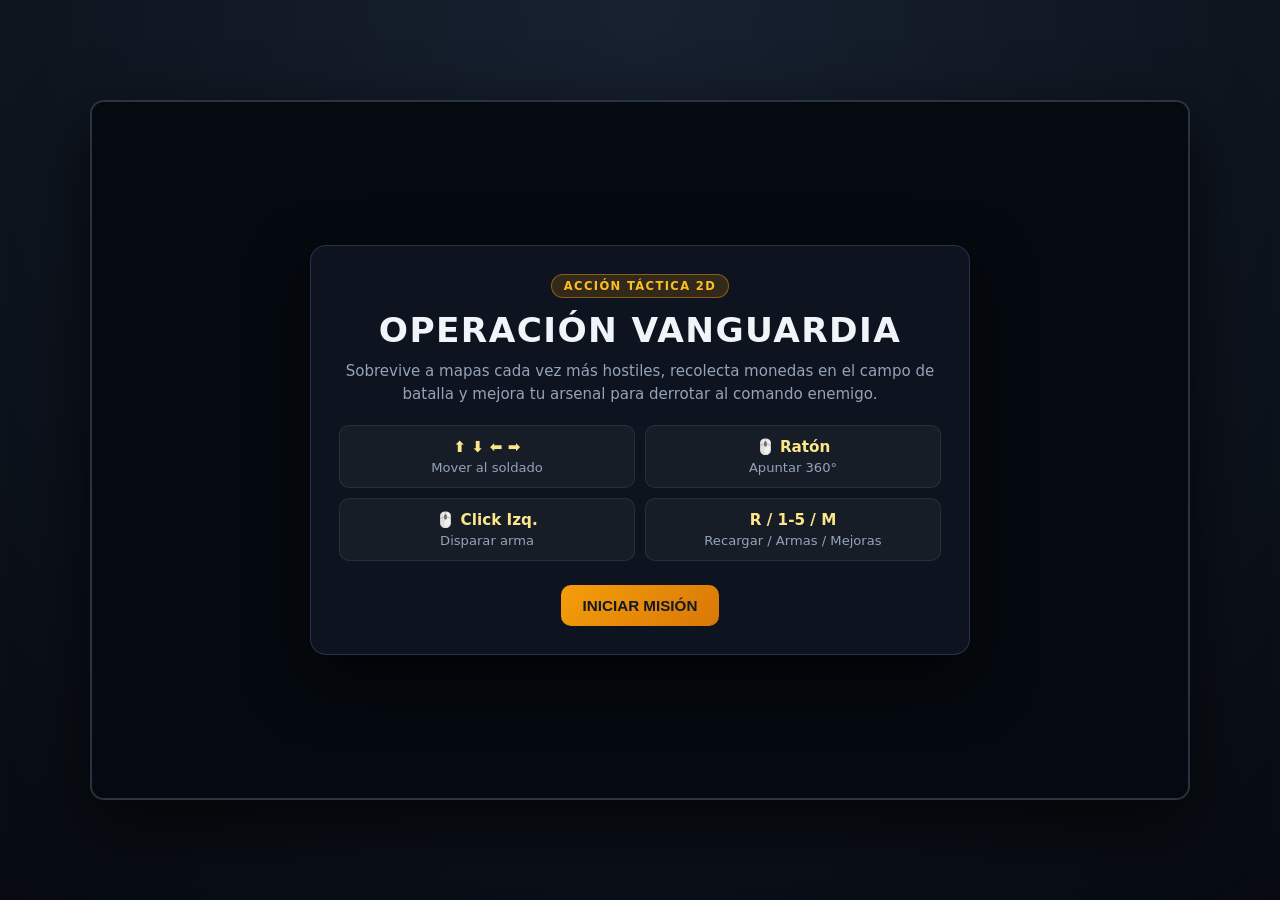
<file: index.html>
<!DOCTYPE html>
<html lang="es">
<head>
  <meta charset="UTF-8" />
  <meta name="viewport" content="width=device-width, initial-scale=1.0" />
  <title>Operación Vanguardia — Juego de Soldados 2D</title>
  <link rel="stylesheet" href="style.css" />
</head>
<body>
  <div id="game-wrapper">
    <!-- Canvas principal 2D -->
    <canvas id="gameCanvas" width="1100" height="700"></canvas>

    <!-- HUD superior durante partida -->
    <div id="hud" class="hidden">
      <div class="hud-left">
        <div class="stat-pill health-pill">
          <span class="stat-label">SALUD</span>
          <div class="bar-track">
            <div id="hpBar" class="bar-fill hp-fill" style="width: 100%"></div>
          </div>
          <span id="hpText" class="stat-value">100 / 100</span>
        </div>

        <div class="stat-pill ammo-pill">
          <span class="stat-label" id="weaponNameHud">Pistola Táctica</span>
          <div class="bar-track">
            <div id="ammoBar" class="bar-fill ammo-fill" style="width: 100%"></div>
          </div>
          <span id="ammoText" class="stat-value">12 / 12</span>
        </div>
      </div>

      <div class="hud-center">
        <div class="level-badge">
          <span id="levelNumHud">NIVEL 1</span>
          <span class="divider">•</span>
          <span id="mapNameHud">Puesto Fronterizo</span>
        </div>
        <div class="wave-progress">
          <span id="enemiesLeftHud">Enemigos: 0</span>
        </div>
      </div>

      <div class="hud-right">
        <div class="coin-pill" title="Monedas recolectadas">
          <span class="coin-dot">$</span>
          <span id="coinsHud">0</span>
        </div>

        <button id="btnOpenUpgradeHud" class="hud-btn upgrade-toggle-btn" title="Abrir menú de mejoras (Tecla M)">
          ⚙️ Mejoras <span class="key-hint">M</span>
        </button>
        <button id="btnMute" class="hud-btn icon-btn" title="Silenciar / Activar sonido">🔊</button>
        <button id="btnPause" class="hud-btn icon-btn" title="Pausar (Esc / P)">⏸</button>
      </div>
    </div>

    <!-- Barra rápida de armas abajo -->
    <div id="weaponBar" class="hidden"></div>

    <!-- Banner de anuncio de nivel / oleada -->
    <div id="levelBanner" class="hidden">
      <div class="banner-tag" id="bannerTag">DESPLIEGUE TÁCTICO</div>
      <h2 id="bannerTitle">NIVEL 1: PUESTO FRONTERIZO</h2>
      <p id="bannerSubtitle">Elimina las patrullas enemigas</p>
    </div>

    <!-- Pantalla de Inicio -->
    <div id="startScreen" class="overlay">
      <div class="panel start-panel">
        <div class="game-badge">ACCIÓN TÁCTICA 2D</div>
        <h1>OPERACIÓN VANGUARDIA</h1>
        <p class="subtitle">
          Sobrevive a mapas cada vez más hostiles, recolecta monedas en el campo de batalla
          y mejora tu arsenal para derrotar al comando enemigo.
        </p>

        <div class="controls-grid">
          <div class="control-card">
            <div class="control-keys">⬆️ ⬇️ ⬅️ ➡️</div>
            <div class="control-desc">Mover al soldado</div>
          </div>
          <div class="control-card">
            <div class="control-keys">🖱️ Ratón</div>
            <div class="control-desc">Apuntar 360°</div>
          </div>
          <div class="control-card">
            <div class="control-keys">🖱️ Click Izq.</div>
            <div class="control-desc">Disparar arma</div>
          </div>
          <div class="control-card">
            <div class="control-keys">R / 1-5 / M</div>
            <div class="control-desc">Recargar / Armas / Mejoras</div>
          </div>
        </div>

        <div class="start-actions">
          <button id="btnStartGame" class="primary-btn">INICIAR MISIÓN</button>
        </div>
      </div>
    </div>

    <!-- Menú Desplegable de Mejoras / Armería -->
    <div id="upgradeOverlay" class="overlay hidden">
      <div class="panel upgrade-panel">
        <div class="upgrade-header">
          <div>
            <span class="panel-kicker">CENTRO DE SUMINISTROS</span>
            <h2>MENÚ DE MEJORAS Y ARMERÍA</h2>
          </div>
          <div class="upgrade-header-right">
            <div class="coin-pill large">
              <span class="coin-dot">$</span>
              <span id="coinsMenu">0</span>
            </div>
            <button id="btnCloseUpgrade" class="close-btn" title="Volver al combate">✕</button>
          </div>
        </div>

        <!-- Selector desplegable de categorías de mejora -->
        <div class="upgrade-dropdown-bar">
          <button class="dropdown-trigger active" data-section="weaponsSection" aria-expanded="true">
            <span>🔫 Arsenal y Desbloqueo de Armas</span>
            <span class="chevron">▾</span>
          </button>
          <div id="weaponsSection" class="dropdown-content open">
            <div id="weaponsList" class="cards-grid weapons-grid"></div>
          </div>

          <button class="dropdown-trigger active" data-section="weaponUpgradesSection" aria-expanded="true">
            <span>⚡ Mejoras del Arma Equipada (<span id="selectedWeaponLabel">Pistola Táctica</span>)</span>
            <span class="chevron">▾</span>
          </button>
          <div id="weaponUpgradesSection" class="dropdown-content open">
            <div id="weaponUpgradesList" class="cards-grid upgrades-grid"></div>
          </div>

          <button class="dropdown-trigger" data-section="soldierUpgradesSection" aria-expanded="false">
            <span>🛡️ Mejoras del Soldado y Supervivencia</span>
            <span class="chevron">▾</span>
          </button>
          <div id="soldierUpgradesSection" class="dropdown-content">
            <div id="soldierUpgradesList" class="cards-grid upgrades-grid"></div>
          </div>
        </div>

        <div class="upgrade-footer">
          <div id="upgradeFeedback" class="upgrade-feedback">Haz clic en cualquier mejora para desplegar su poder en combate.</div>
          <button id="btnNextOrResume" class="primary-btn">CONTINUAR MISIÓN</button>
        </div>
      </div>
    </div>

    <!-- Pantalla de Pausa -->
    <div id="pauseOverlay" class="overlay hidden">
      <div class="panel small-panel">
        <h2>MISIÓN EN PAUSA</h2>
        <p class="subtitle">Toma un respiro o ajusta tu equipamiento.</p>
        <div class="vertical-actions">
          <button id="btnResume" class="primary-btn">REANUDAR</button>
          <button id="btnPauseToUpgrade" class="secondary-btn">ABRIR MENÚ DE MEJORAS</button>
          <button id="btnRestartFromPause" class="danger-btn">REINICIAR DESDE NIVEL 1</button>
        </div>
      </div>
    </div>

    <!-- Pantalla de Nivel Completado -->
    <div id="levelCompleteOverlay" class="overlay hidden">
      <div class="panel small-panel">
        <div class="game-badge success">SECTOR ASEGURADO</div>
        <h2 id="levelCompleteTitle">¡NIVEL 1 COMPLETADO!</h2>
        <p id="levelCompleteStats" class="subtitle"></p>
        <div class="vertical-actions">
          <button id="btnOpenArmoryBetween" class="secondary-btn">⚙️ DESPLEGAR MENÚ DE MEJORAS</button>
          <button id="btnContinueNextLevel" class="primary-btn">AVANZAR AL SIGUIENTE MAPA ➜</button>
        </div>
      </div>
    </div>

    <!-- Pantalla de Game Over / Victoria -->
    <div id="endOverlay" class="overlay hidden">
      <div class="panel small-panel">
        <div id="endBadge" class="game-badge danger">SOLDADO CAÍDO</div>
        <h2 id="endTitle">FIN DE LA MISIÓN</h2>
        <p id="endStats" class="subtitle"></p>
        <div class="vertical-actions">
          <button id="btnRetry" class="primary-btn">VOLVER A INTENTAR</button>
        </div>
      </div>
    </div>
  </div>

  <!-- Scripts modulares (compatibles con file:// y http://) -->
  <script src="js/audio.js"></script>
  <script src="js/maps.js"></script>
  <script src="js/entities.js"></script>
  <script src="js/game.js"></script>
</body>
</html>
</file>
<file: style.css>
:root {
  --bg-dark: #0b1017;
  --panel-bg: rgba(15, 22, 33, 0.94);
  --panel-border: rgba(100, 145, 195, 0.25);
  --accent: #f59e0b;
  --accent-hover: #fbbf24;
  --emerald: #22c55e;
  --sky: #38bdf8;
  --danger: #ef4444;
  --text-main: #f1f5f9;
  --text-muted: #94a3b8;
}

* {
  box-sizing: border-box;
  margin: 0;
  padding: 0;
  user-select: none;
}

body {
  background: radial-gradient(circle at top, #172130 0%, #070b11 100%);
  color: var(--text-main);
  font-family: "Segoe UI", system-ui, -apple-system, sans-serif;
  min-height: 100vh;
  display: flex;
  align-items: center;
  justify-content: center;
  overflow: hidden;
}

#game-wrapper {
  position: relative;
  width: min(1100px, 98vw);
  aspect-ratio: 1100 / 700;
  border-radius: 14px;
  overflow: hidden;
  border: 2px solid rgba(148, 163, 184, 0.22);
  box-shadow: 0 25px 70px rgba(0, 0, 0, 0.75);
  background: #0d131d;
}

#gameCanvas {
  width: 100%;
  height: 100%;
  display: block;
  cursor: crosshair;
}

.hidden {
  display: none !important;
}

/* HUD Superior */
#hud {
  position: absolute;
  top: 12px;
  left: 14px;
  right: 14px;
  display: flex;
  align-items: center;
  justify-content: space-between;
  gap: 12px;
  pointer-events: none;
  z-index: 10;
}

.hud-left,
.hud-right {
  display: flex;
  align-items: center;
  gap: 10px;
  pointer-events: auto;
}

.hud-center {
  display: flex;
  flex-direction: column;
  align-items: center;
  gap: 4px;
  background: rgba(11, 16, 24, 0.78);
  border: 1px solid var(--panel-border);
  padding: 6px 16px;
  border-radius: 10px;
  backdrop-filter: blur(6px);
}

.level-badge {
  font-size: 0.86rem;
  font-weight: 700;
  letter-spacing: 0.05em;
  color: #fde68a;
  display: flex;
  gap: 8px;
}

.level-badge .divider {
  color: var(--text-muted);
}

.wave-progress {
  font-size: 0.78rem;
  color: var(--text-muted);
}

.stat-pill {
  background: rgba(11, 16, 24, 0.82);
  border: 1px solid var(--panel-border);
  border-radius: 10px;
  padding: 6px 10px;
  min-width: 165px;
  backdrop-filter: blur(6px);
}

.stat-label {
  display: block;
  font-size: 0.65rem;
  font-weight: 700;
  letter-spacing: 0.08em;
  color: var(--text-muted);
  margin-bottom: 3px;
}

.bar-track {
  width: 100%;
  height: 8px;
  background: rgba(255, 255, 255, 0.1);
  border-radius: 99px;
  overflow: hidden;
  margin-bottom: 3px;
}

.bar-fill {
  height: 100%;
  transition: width 0.15s ease;
}

.hp-fill {
  background: linear-gradient(90deg, #ef4444, #22c55e);
}

.ammo-fill {
  background: linear-gradient(90deg, #f59e0b, #38bdf8);
}

.stat-value {
  font-size: 0.74rem;
  font-weight: 600;
  color: var(--text-main);
}

.coin-pill {
  display: flex;
  align-items: center;
  gap: 7px;
  background: rgba(20, 26, 36, 0.88);
  border: 1px solid rgba(245, 158, 11, 0.45);
  padding: 7px 12px;
  border-radius: 10px;
  font-weight: 800;
  color: #fcd34d;
  font-size: 0.95rem;
}

.coin-dot {
  width: 18px;
  height: 18px;
  border-radius: 50%;
  background: linear-gradient(145deg, #fde047, #d97706);
  color: #451a03;
  font-size: 0.72rem;
  font-weight: 900;
  display: inline-flex;
  align-items: center;
  justify-content: center;
  box-shadow: 0 0 6px rgba(245, 158, 11, 0.55);
}

.coin-pill.large {
  font-size: 1.1rem;
  padding: 8px 16px;
}

.hud-left,
.hud-right {
  gap: 8px;
}

.stat-pill {
  min-width: 148px;
}

.hud-btn {
  background: rgba(17, 25, 39, 0.9);
  color: var(--text-main);
  border: 1px solid var(--panel-border);
  border-radius: 9px;
  padding: 8px 12px;
  font-size: 0.85rem;
  font-weight: 600;
  cursor: pointer;
  transition: transform 0.12s, background 0.15s, border-color 0.15s;
}

.hud-btn:hover {
  background: rgba(34, 48, 71, 0.95);
  border-color: rgba(245, 158, 11, 0.6);
  transform: translateY(-1px);
}

.upgrade-toggle-btn {
  background: linear-gradient(135deg, rgba(245, 158, 11, 0.22), rgba(217, 119, 6, 0.18));
  border-color: rgba(245, 158, 11, 0.55);
  color: #fde68a;
}

.key-hint {
  display: inline-block;
  font-size: 0.7rem;
  background: rgba(255, 255, 255, 0.12);
  padding: 1px 5px;
  border-radius: 4px;
  margin-left: 3px;
}

/* Barra inferior de armas */
#weaponBar {
  position: absolute;
  bottom: 12px;
  left: 50%;
  transform: translateX(-50%);
  display: flex;
  gap: 8px;
  z-index: 10;
}

.weapon-slot {
  background: rgba(11, 16, 24, 0.82);
  border: 1px solid var(--panel-border);
  border-radius: 9px;
  padding: 6px 12px;
  font-size: 0.76rem;
  color: var(--text-muted);
  cursor: pointer;
  display: flex;
  align-items: center;
  gap: 6px;
  transition: all 0.15s;
}

.weapon-slot.active {
  border-color: var(--accent);
  color: #fff;
  background: rgba(245, 158, 11, 0.22);
  box-shadow: 0 0 14px rgba(245, 158, 11, 0.25);
}

.weapon-slot.locked {
  opacity: 0.45;
  cursor: not-allowed;
}

/* Banner de nivel */
#levelBanner {
  position: absolute;
  top: 22%;
  left: 50%;
  transform: translateX(-50%);
  background: rgba(9, 14, 22, 0.9);
  border: 1px solid rgba(245, 158, 11, 0.5);
  border-radius: 14px;
  padding: 18px 34px;
  text-align: center;
  z-index: 15;
  pointer-events: none;
  animation: bannerPop 0.35s ease-out;
}

@keyframes bannerPop {
  from {
    opacity: 0;
    transform: translate(-50%, -14px) scale(0.95);
  }
  to {
    opacity: 1;
    transform: translate(-50%, 0) scale(1);
  }
}

.banner-tag {
  font-size: 0.72rem;
  font-weight: 800;
  letter-spacing: 0.14em;
  color: var(--accent);
  margin-bottom: 4px;
}

#bannerTitle {
  font-size: 1.5rem;
  letter-spacing: 0.04em;
}

#bannerSubtitle {
  font-size: 0.88rem;
  color: var(--text-muted);
  margin-top: 4px;
}

/* Overlays */
.overlay {
  position: absolute;
  inset: 0;
  background: rgba(5, 8, 14, 0.78);
  backdrop-filter: blur(7px);
  display: flex;
  align-items: center;
  justify-content: center;
  padding: 20px;
  z-index: 30;
}

.panel {
  background: var(--panel-bg);
  border: 1px solid var(--panel-border);
  border-radius: 16px;
  padding: 28px;
  box-shadow: 0 24px 60px rgba(0, 0, 0, 0.65);
}

.start-panel {
  max-width: 660px;
  text-align: center;
}

.small-panel {
  max-width: 440px;
  width: 100%;
  text-align: center;
}

.game-badge {
  display: inline-block;
  background: rgba(245, 158, 11, 0.16);
  border: 1px solid rgba(245, 158, 11, 0.45);
  color: #fbbf24;
  font-size: 0.72rem;
  font-weight: 800;
  letter-spacing: 0.12em;
  padding: 4px 12px;
  border-radius: 999px;
  margin-bottom: 12px;
}

.game-badge.success {
  background: rgba(34, 197, 94, 0.18);
  border-color: rgba(34, 197, 94, 0.5);
  color: #4ade80;
}

.game-badge.danger {
  background: rgba(239, 68, 68, 0.18);
  border-color: rgba(239, 68, 68, 0.5);
  color: #f87171;
}

h1 {
  font-size: 2.15rem;
  font-weight: 900;
  letter-spacing: 0.04em;
  margin-bottom: 10px;
}

h2 {
  font-size: 1.4rem;
  font-weight: 800;
  margin-bottom: 6px;
}

.subtitle {
  color: var(--text-muted);
  font-size: 0.94rem;
  line-height: 1.5;
  margin-bottom: 20px;
}

.controls-grid {
  display: grid;
  grid-template-columns: repeat(2, 1fr);
  gap: 10px;
  margin-bottom: 24px;
}

.control-card {
  background: rgba(255, 255, 255, 0.04);
  border: 1px solid rgba(255, 255, 255, 0.08);
  border-radius: 10px;
  padding: 12px;
}

.control-keys {
  font-weight: 700;
  color: #fde68a;
  margin-bottom: 4px;
  font-size: 0.95rem;
}

.control-desc {
  font-size: 0.82rem;
  color: var(--text-muted);
}

/* Botones */
.primary-btn,
.secondary-btn,
.danger-btn {
  border: none;
  border-radius: 10px;
  padding: 12px 22px;
  font-size: 0.95rem;
  font-weight: 700;
  cursor: pointer;
  transition: transform 0.12s, filter 0.15s;
}

.primary-btn {
  background: linear-gradient(135deg, #f59e0b, #d97706);
  color: #111827;
}

.secondary-btn {
  background: rgba(56, 189, 248, 0.16);
  border: 1px solid rgba(56, 189, 248, 0.45);
  color: #bae6fd;
}

.danger-btn {
  background: rgba(239, 68, 68, 0.18);
  border: 1px solid rgba(239, 68, 68, 0.45);
  color: #fecaca;
}

.primary-btn:hover,
.secondary-btn:hover,
.danger-btn:hover {
  transform: translateY(-1px);
  filter: brightness(1.08);
}

.vertical-actions {
  display: flex;
  flex-direction: column;
  gap: 10px;
}

/* Panel Desplegable de Mejoras */
.upgrade-panel {
  width: min(940px, 95vw);
  max-height: 92%;
  display: flex;
  flex-direction: column;
  padding: 20px 24px;
}

.upgrade-header {
  display: flex;
  align-items: center;
  justify-content: space-between;
  border-bottom: 1px solid rgba(255, 255, 255, 0.08);
  padding-bottom: 12px;
  margin-bottom: 14px;
}

.panel-kicker {
  font-size: 0.7rem;
  font-weight: 800;
  letter-spacing: 0.12em;
  color: var(--accent);
}

.upgrade-header-right {
  display: flex;
  align-items: center;
  gap: 12px;
}

.close-btn {
  width: 36px;
  height: 36px;
  border-radius: 9px;
  border: 1px solid rgba(255, 255, 255, 0.15);
  background: rgba(255, 255, 255, 0.06);
  color: var(--text-main);
  font-size: 1rem;
  cursor: pointer;
}

.close-btn:hover {
  background: rgba(239, 68, 68, 0.25);
}

.upgrade-dropdown-bar {
  overflow-y: auto;
  padding-right: 4px;
  flex: 1;
  display: flex;
  flex-direction: column;
  gap: 10px;
}

.dropdown-trigger {
  width: 100%;
  background: rgba(30, 41, 59, 0.85);
  border: 1px solid rgba(148, 163, 184, 0.22);
  border-radius: 10px;
  padding: 11px 15px;
  color: var(--text-main);
  font-weight: 700;
  font-size: 0.92rem;
  display: flex;
  align-items: center;
  justify-content: space-between;
  cursor: pointer;
  transition: background 0.15s;
}

.dropdown-trigger:hover {
  background: rgba(41, 56, 79, 0.95);
}

.dropdown-trigger .chevron {
  transition: transform 0.2s;
}

.dropdown-trigger:not(.active) .chevron {
  transform: rotate(-90deg);
}

.dropdown-content {
  display: none;
  padding: 6px 2px 10px;
}

.dropdown-content.open {
  display: block;
}

.cards-grid {
  display: grid;
  gap: 10px;
}

.weapons-grid {
  grid-template-columns: repeat(auto-fit, minmax(165px, 1fr));
}

.upgrades-grid {
  grid-template-columns: repeat(auto-fit, minmax(210px, 1fr));
}

.card-item {
  background: rgba(15, 23, 36, 0.95);
  border: 1px solid rgba(148, 163, 184, 0.2);
  border-radius: 11px;
  padding: 12px;
  display: flex;
  flex-direction: column;
  justify-content: space-between;
  gap: 8px;
}

.card-item.equipped {
  border-color: var(--accent);
  box-shadow: 0 0 0 1px rgba(245, 158, 11, 0.3);
}

.card-title-row {
  display: flex;
  justify-content: space-between;
  align-items: center;
  gap: 6px;
}

.card-title {
  font-weight: 700;
  font-size: 0.9rem;
}

.card-tag {
  font-size: 0.68rem;
  font-weight: 700;
  padding: 2px 7px;
  border-radius: 99px;
  background: rgba(255, 255, 255, 0.08);
  color: var(--text-muted);
}

.card-tag.active-tag {
  background: rgba(245, 158, 11, 0.22);
  color: #fde68a;
}

.card-desc {
  font-size: 0.77rem;
  color: var(--text-muted);
  line-height: 1.35;
}

.level-pips {
  display: flex;
  gap: 4px;
}

.pip {
  height: 6px;
  flex: 1;
  border-radius: 4px;
  background: rgba(255, 255, 255, 0.1);
}

.pip.filled {
  background: var(--accent);
}

.card-btn {
  width: 100%;
  border: none;
  border-radius: 8px;
  padding: 8px 10px;
  font-size: 0.8rem;
  font-weight: 700;
  cursor: pointer;
  background: rgba(245, 158, 11, 0.2);
  color: #fde68a;
  border: 1px solid rgba(245, 158, 11, 0.4);
  transition: background 0.15s;
}

.card-btn:hover:not(:disabled) {
  background: rgba(245, 158, 11, 0.35);
}

.card-btn.equip-btn {
  background: rgba(56, 189, 248, 0.18);
  border-color: rgba(56, 189, 248, 0.45);
  color: #bae6fd;
}

.card-btn:disabled {
  opacity: 0.48;
  cursor: not-allowed;
}

.upgrade-footer {
  margin-top: 12px;
  padding-top: 12px;
  border-top: 1px solid rgba(255, 255, 255, 0.08);
  display: flex;
  align-items: center;
  justify-content: space-between;
  gap: 12px;
}

.upgrade-feedback {
  font-size: 0.82rem;
  color: var(--sky);
}
</file>
